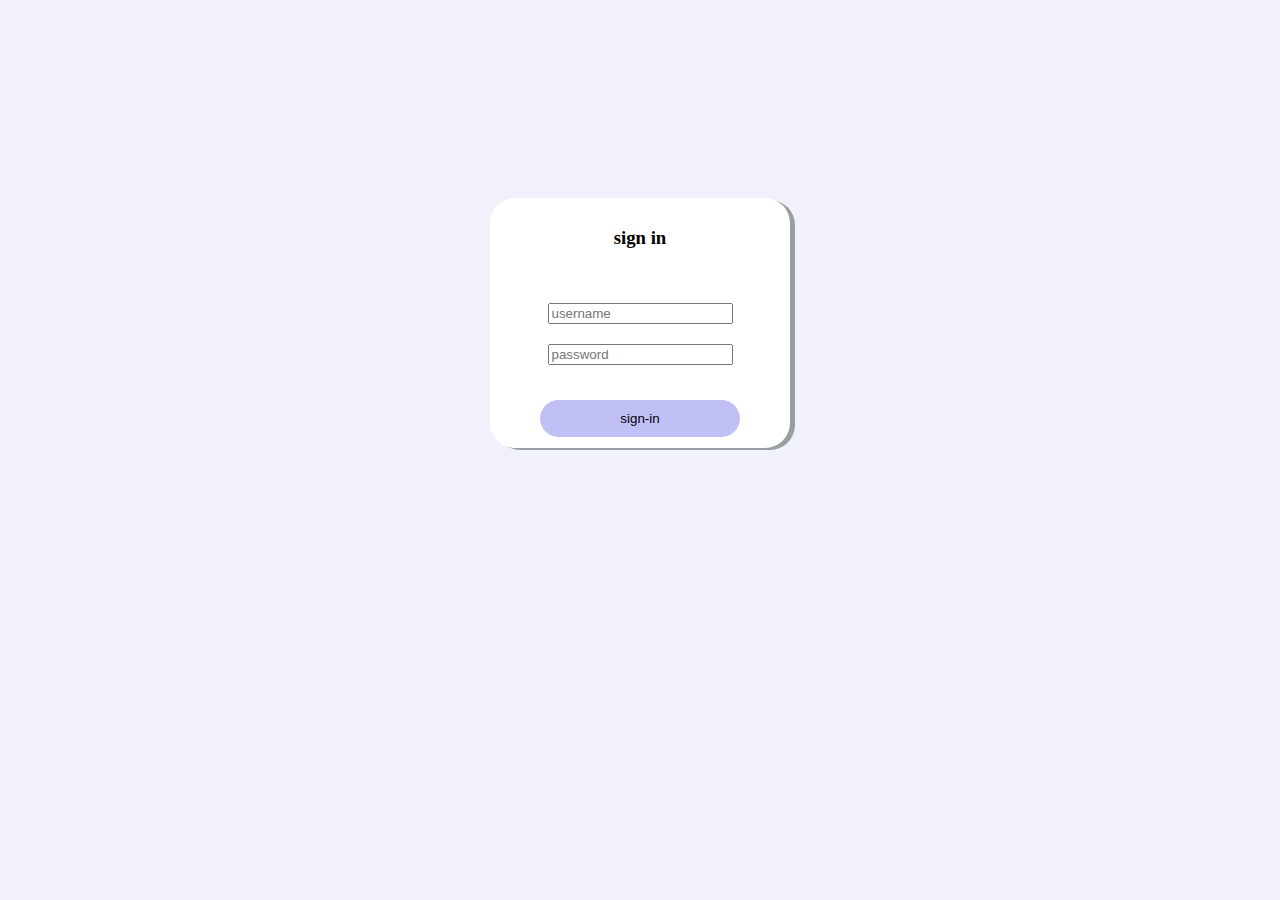
<file: practice-only/index.html>
<!DOCTYPE html>
<html lang="en">
<head>
    <meta charset="UTF-8">
    <meta http-equiv="X-UA-Compatible" content="IE=edge">
    <meta name="viewport" content="width=device-width, initial-scale=1.0">
    <title>Document</title>
    <link rel="stylesheet" href="styles.css">
</head>
<body>
    <main>
        <div class="container" >
            <header>
                <h3>sign in</h3>
            </header>
            <form action="/" id="form">
                <label for="sign-in">
                    <input type="text" name="username" placeholder="username">
                </label>
                <label for="sign-in">
                    <input type="text" name="password" placeholder="password">
                </label>
            </form>
            <button>
                <span>sign-in</span>
            </button>
        </div>
    </main>
</body>
</html>
</file>
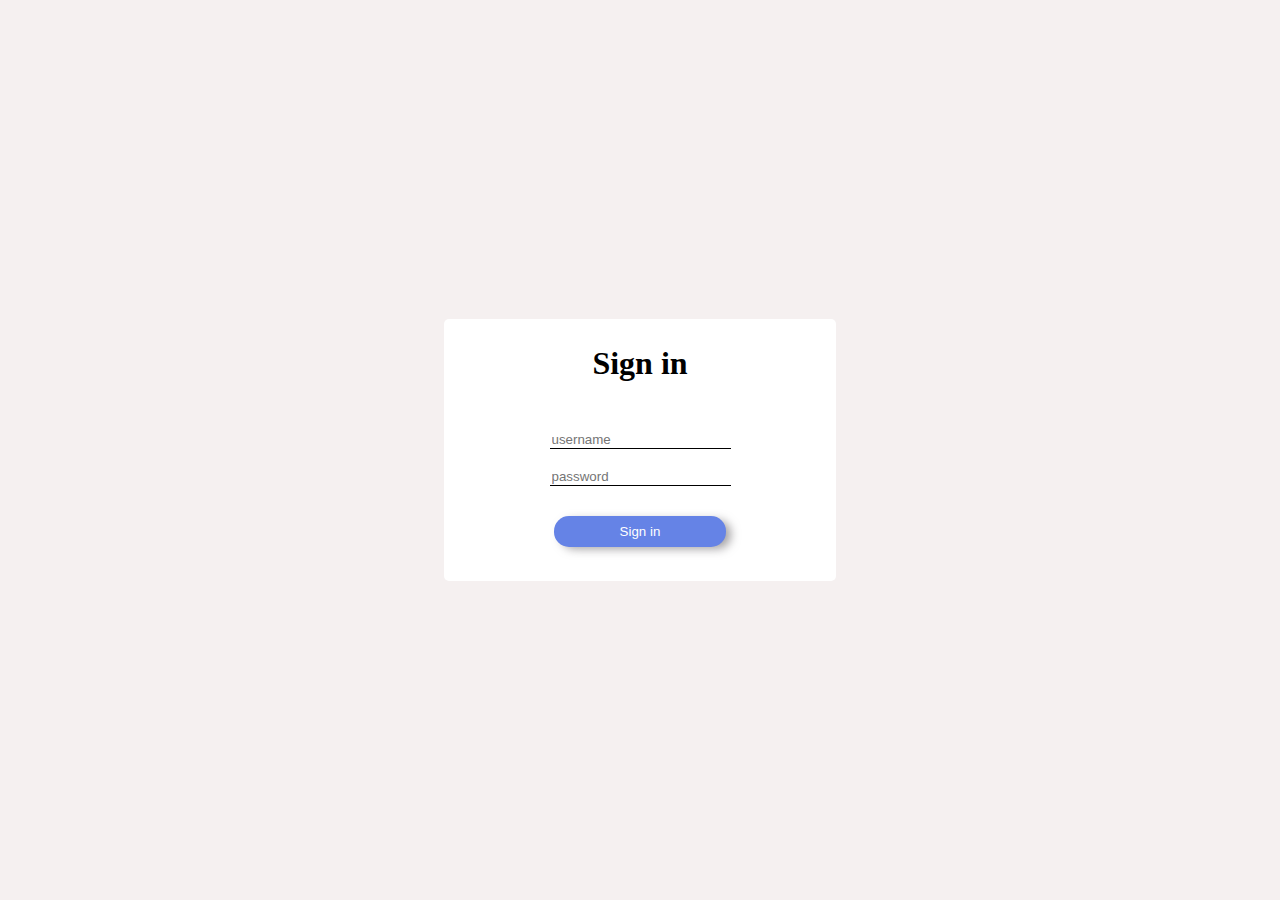
<file: bctca-projects/html-css-projects/project-login/index.html>
<!DOCTYPE html>
<html lang="en">
<head>
    <meta charset="UTF-8">
    <meta http-equiv="X-UA-Compatible" content="IE=edge">
    <meta name="viewport" content="width=device-width, initial-scale=1.0">
    <link rel="stylesheet" href="styles.css">
    <title>Document</title>
    
</head>
<body>
    <div class="container">
        <div class="card">
            <main>
                <h1>Sign in</h1>
                <form action="#">
                    <label for="username">
                        <input type="text" class="text-line" id="username" name="username" placeholder="username" required>
                    </label>
                    <label for="password">
                        <input type="password" class="text-line" id="password" name="password" placeholder="password" required>
                    </label>
                </form>
                <div class="btn">
                    <button>
                        <span>Sign in</span>
                    </button>
                </div>
            </main>
        </div>
    </div>
</body>
</html>
</file>
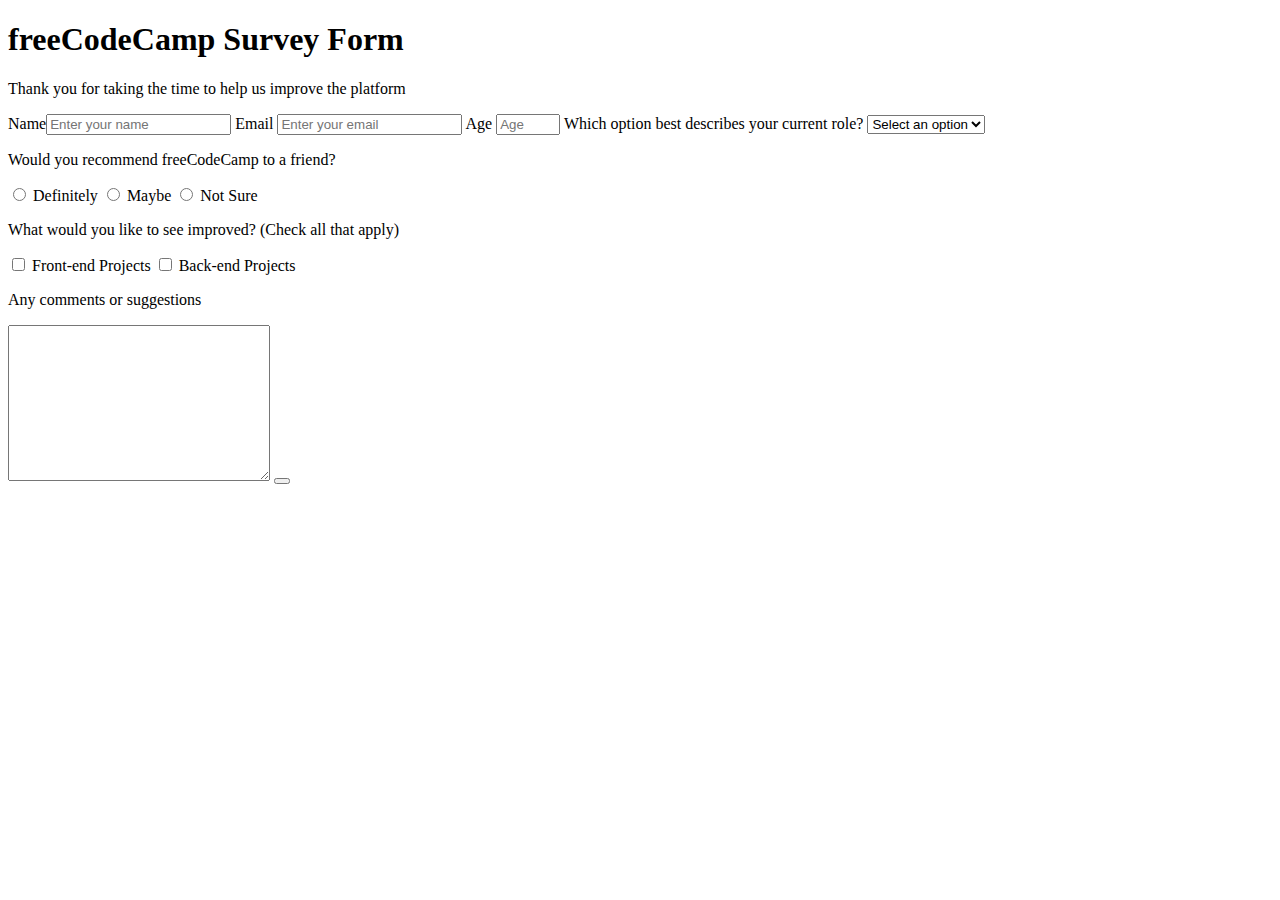
<file: fCC/responsive-web-design/certification-project/survery-form/survey-form.html>
<!DOCTYPE html>
<html lang="en">
<head>
    <meta charset="UTF-8">
    <meta http-equiv="X-UA-Compatible" content="IE=edge">
    <meta name="viewport" content="width=device-width, initial-scale=1.0">
    <title>practice4</title>
</head>
<body>
    <h1 id="title">freeCodeCamp Survey Form</h1>
    <p id="description">Thank you for taking the time to help us improve the platform</p>
    <form id="survey-form">
        <label id="name-label">
            Name<input id="name" type="text" placeholder="Enter your name" required></input>
        </label>
        <label id="email-label">
            Email <input id="email" type="email" placeholder="Enter your email" required />
        </label>
        <label id="number-label">
            Age <input id="number" type="number" min="13" max="120" placeholder="Age">
        </label>
        <label>
            Which option best describes your current role?
            <select name="referrer" id="dropdown">
                <option value="">Select an option</option>
                <option value="1">Challenges</option>
                <option value="2">Projects</option>
                <option value="3">Community</option>
                <option value="4">Open Source</option>
            </select>
        </label>
        <p>Would you recommend freeCodeCamp to a friend?</p>
        <label>
            <input type="radio" value="definitely" name="definitely"> Definitely
        </label>
            <label>
                <input type="radio" value="Maybe" name="maybe"> Maybe
                </label>
            <label>
                <input type="radio" value="not-sure" name="not-sure"> Not Sure
            </label>
        <p>What would you like to see improved? (Check all that apply)</p>
        <label>
            <input type="checkbox" value="front-end"> Front-end Projects
            <input type="checkbox" value="back-end"> Back-end Projects
        </label>
        <p>Any comments or suggestions</p>
        <textarea name="textarea"  cols="30" rows="10" placeholder="Enter our comments here..."> </textarea>
        <button id="submit"></button>

    </form>
</body>
</html>
</file>
<file: practice-only/styles.css>
body {
    background-color: rgb(241, 241, 252);
}

main {  
    display: flex;
    flex-direction: column;
    justify-content: center;
    align-items: center; 
}

.container {
    border-radius: 25px;
    background-color: white;
    box-shadow: 5px 2px rgb(152, 160, 159);
    display: flex;
    flex-direction: column;
    justify-content: center;
    align-items: center;
    height: 250px;
    width: 300px;
    margin-top: 15%;
}

#form {
    display: flex;
    flex-direction: column;
    padding: 25px;
}

label {
    padding: 10px;
    border-top: none;
}

button {
    background-color: rgb(192, 192, 247);
    display: flex;
    border: none;
    border-radius: 25px;
    flex-direction: row;
    justify-content: center;
    width: 200px;
}

span {
    padding: 10px;
}
</file>
<file: bctca-projects/html-css-projects/project-login/styles.css>
html, body {
    margin: 0;
}

.container {
    align-items: center;
    background-color: rgb(245, 240, 240);
    display: flex;
    height: 100vh;
    justify-content: center;
    width: 100vw;
}

.card {
    background-color: white;
    background-repeat: 12px;
    border-color: transparent;
    border-style: solid;
    border-width: 4px;
    border-radius: 5px;
    display: flex;
    flex-direction: column;
    min-height: 20%;
    min-width: 30%;

}

.card > main > form > label {
    display: flex;
}

h1 {
    text-align: center;
}

form {
    align-items: center;
    display: flex;
    flex-flow: column nowrap;
    margin: 30px;
}

.text-line {
    background-color: transparent;
    border-top: none;
    border-left: none;
    border-right: none;
    border-bottom: solid black 1px;
    padding-top: 20px;
}

.btn {
    display: flex;
    flex-flow: column nowrap;
    align-items: center;
}

button {
    background-color: rgb(101, 131, 230);
    border-radius: 15px;
    border-style: none;
    box-shadow: 6px 3px 10px -1px rgba(112,110,112,0.63);
    -webkit-box-shadow: 6px 3px 10px -1px rgba(112,110,112,0.63);
    -moz-box-shadow: 6px 3px 10px -1px rgba(112,110,112,0.63);
    margin-bottom: 30px;
    padding-top: 8px;
    padding-bottom: 8px;
}

button > span {
    color: white;
    padding-left: 60px;
    padding-right: 60px;
}
</file>
